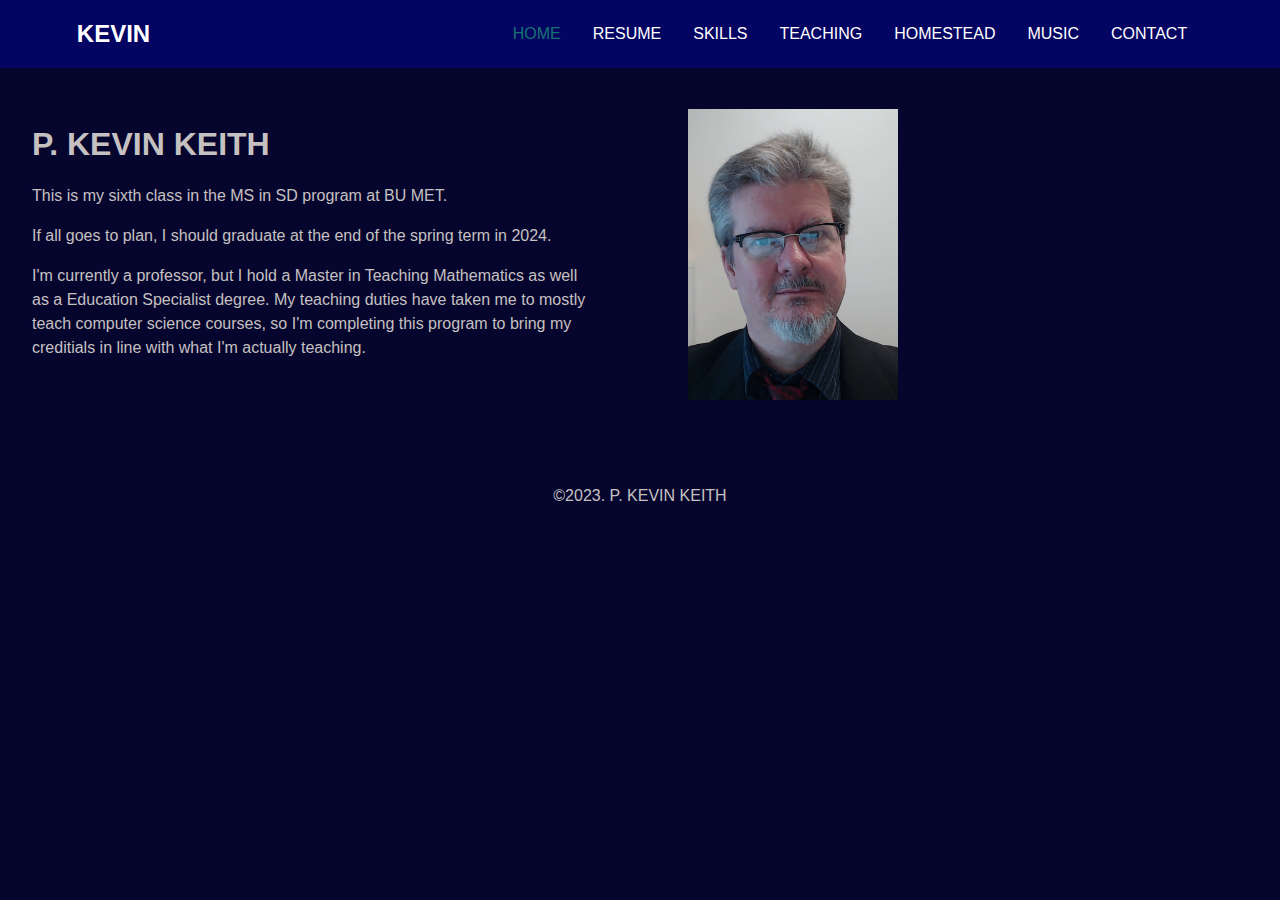
<file: index.html>
<!DOCTYPE html>
<html lang="en">
<head>
    <meta charset="UTF-8">
    <meta name="viewport" content="width=device-width, initial-scale=1.0">
    <!-- fontawesome cdn -->
    <link rel="stylesheet" href="https://cdnjs.cloudflare.com/ajax/libs/font-awesome/5.15.1/css/all.min.css" integrity="sha512-+4zCK9k+qNFUR5X+cKL9EIR+ZOhtIloNl9GIKS57V1MyNsYpYcUrUeQc9vNfzsWfV28IaLL3i96P9sdNyeRssA==" crossorigin="anonymous" />
    <link href="./css/globals.css" rel="stylesheet">
    <link href="./css/style.css" rel="stylesheet">
    <script src="./js/nav-script.js" defer></script>
    <title>Kevin Keith</title>
</head>
<body>
    <nav class = "nav"></nav>
    <main>
        <section class="two-column container">
            <div class="column">
                <div class="left">
                    <h1>P. Kevin Keith</h1>
                    <p>
                        This is my sixth class in the MS in SD program at BU MET.
                    </p>
                    <p>
                        If all goes to plan, I should graduate at the end of the spring term in 2024.
                    </p>
                    <p>
                        I'm currently a professor, but I hold a Master in Teaching Mathematics as well as a Education
                        Specialist degree.
                        My teaching duties have taken me to mostly teach computer science courses, so I'm completing this
                        program to bring my creditials in line with what I'm actually teaching.
                    </p>
                </div>
    
    
                <div class="right">
                    <div class="img-border">
                        <figure class="home-img">
                            <img src="images/headshot.png" alt="Headshot of Kevin Keith">
                        </figure>
                    </div>
                </div>
            </div>
        </section>
    </main>

    <footer>&copy;2023.  P. Kevin Keith</footer>
</body>
</html>
</file>
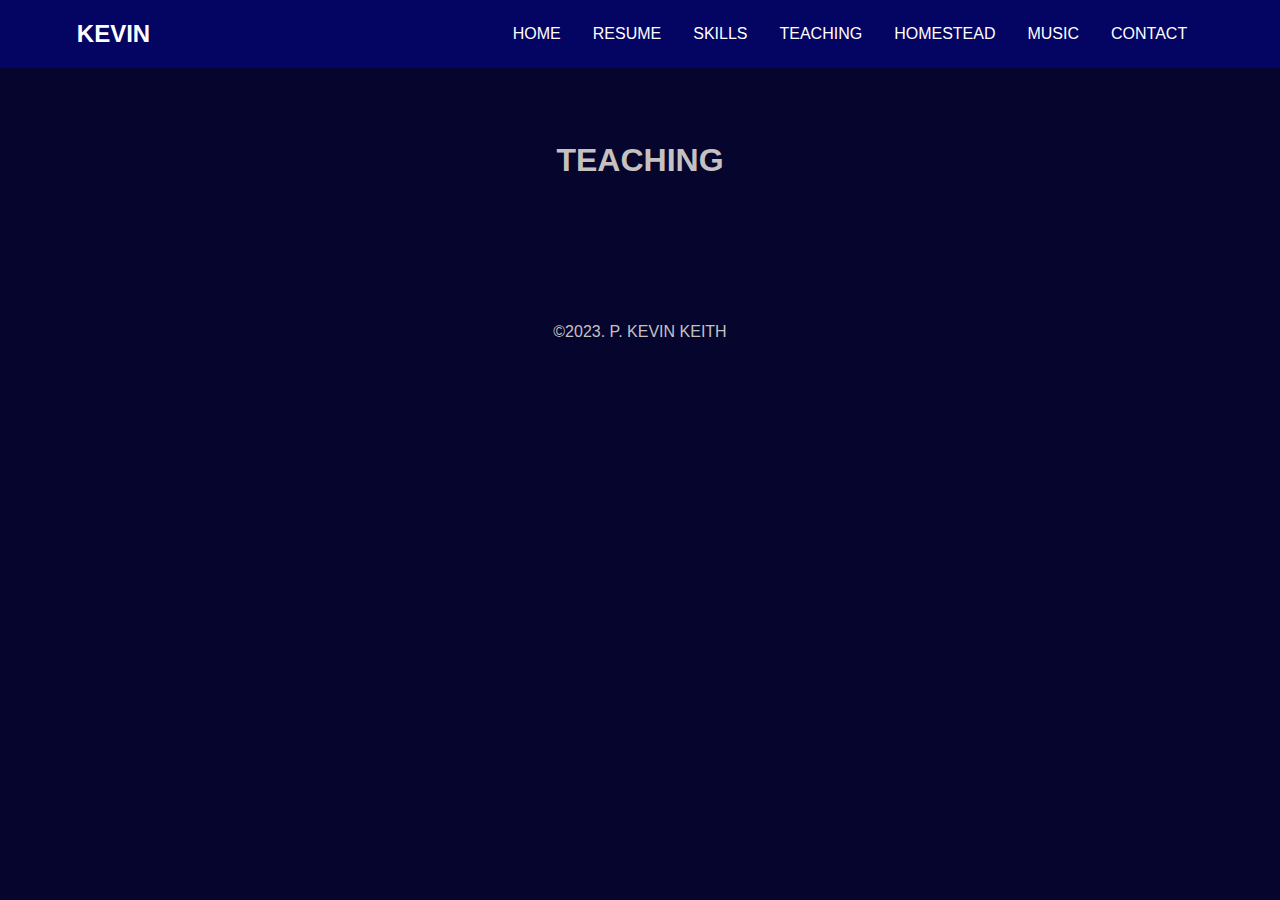
<file: pages/about.html>
<!DOCTYPE html>
<html lang="en">
    <head>
        <meta charset="UTF-8">
        <meta name="viewport" content="width=device-width, initial-scale=1.0">
        <!-- fontawesome cdn -->
        <link rel="stylesheet" href="https://cdnjs.cloudflare.com/ajax/libs/font-awesome/5.15.1/css/all.min.css" integrity="sha512-+4zCK9k+qNFUR5X+cKL9EIR+ZOhtIloNl9GIKS57V1MyNsYpYcUrUeQc9vNfzsWfV28IaLL3i96P9sdNyeRssA==" crossorigin="anonymous" />
        <link href="../css/globals.css" rel="stylesheet">
        <link href="../css/style.css" rel="stylesheet">
        <script src="../js/nav-script.js" defer></script>
        <title>Kevin Keith</title>
    </head>
    <body>
        <nav class = "nav"></nav>
        <main>
            <section class="teaching container">
                <div class="teaching">
                    <h1>Teaching</h1>
                </div>

               
            </section>

        
        </main>
        <footer>&copy;2023.  P. Kevin Keith</footer>
        
        
    </body>
</html>
</file>
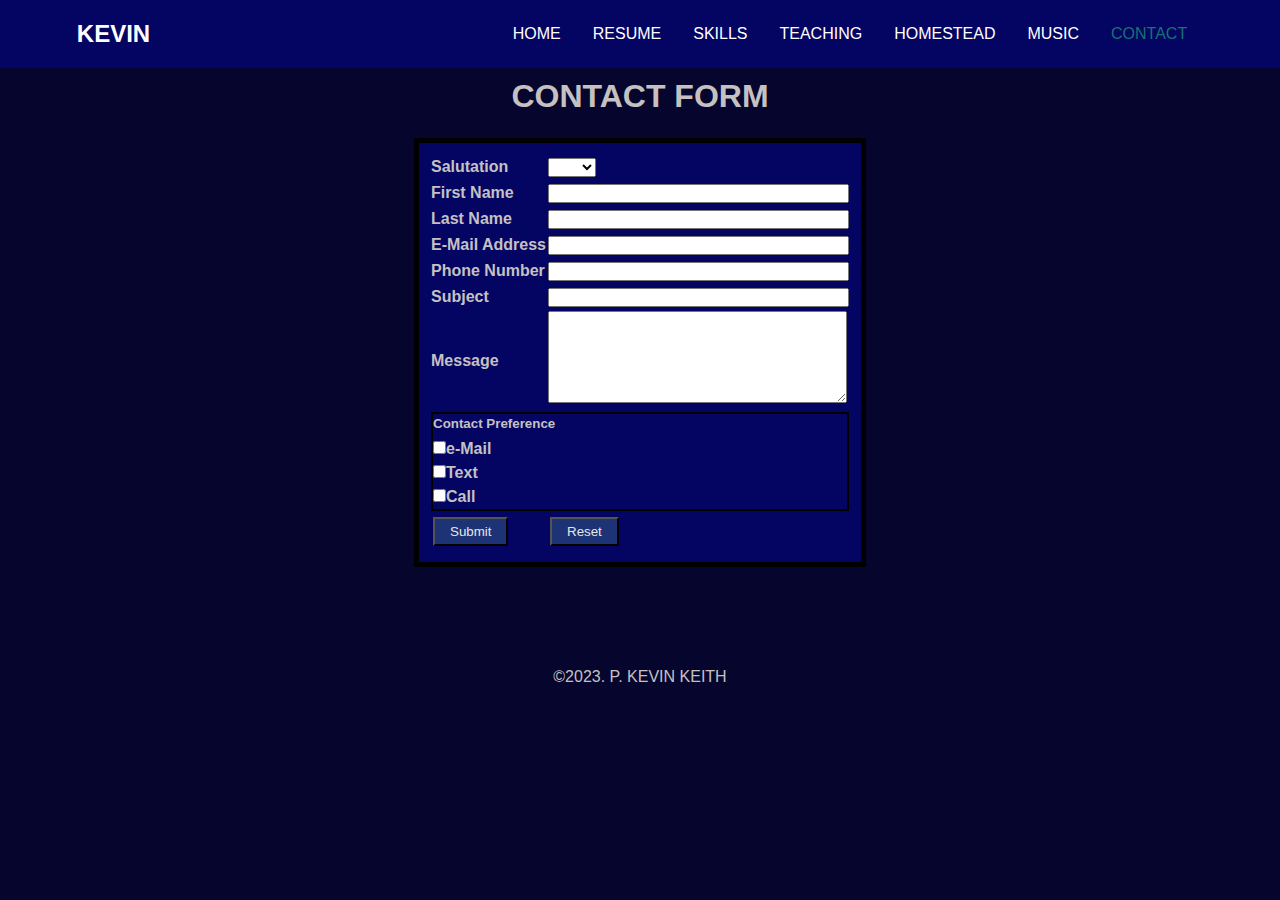
<file: pages/contact.html>
<!DOCTYPE html>
<html lang="en">

<head>
    <meta charset="UTF-8">
    <meta name="viewport" content="width=device-width, initial-scale=1.0">
    <!-- fontawesome cdn -->
    <link rel="stylesheet" href="https://cdnjs.cloudflare.com/ajax/libs/font-awesome/5.15.1/css/all.min.css"
        integrity="sha512-+4zCK9k+qNFUR5X+cKL9EIR+ZOhtIloNl9GIKS57V1MyNsYpYcUrUeQc9vNfzsWfV28IaLL3i96P9sdNyeRssA=="
        crossorigin="anonymous">
    <link href="../css/globals.css" rel="stylesheet">
    <link href="../css/style.css" rel="stylesheet">
    <script src="../js/nav-script.js" defer></script>
    <script src="../js/formValidate.js"></script>
    <title>Kevin Keith</title>
</head>

<body>
    <nav class="nav"></nav>
    <main>
        <section class="contact container">
            <div class="title">
                <h1>Contact Form</h1>
            </div>
            <section id="contact_form">

                <form id="contactForm" action="https://www.professorkeith.com/term_project_keith/php/submitContactForm.php" method="POST" novalidate
                    onsubmit="return validateForm();">
                    <table class="contact-form">
                        <tr>
                            <td><label for="salutation">Salutation</label></td>
                            <td><select name="salutation" id="salutation">
                                    <option>&nbsp;</option>
                                    <option>Mrs.</option>
                                    <option>Mr.</option>
                                    <option>Ms.</option>
                                    <option>Dr.</option>
                                </select></td>
                        </tr>
                        <tr>
                            <td><label for="firstName">First Name</label></td>
                            <td><input type="text" id="firstName" name="firstName" size="40" title="Enter first name"
                                    required></td>
                        </tr>
                        <tr>
                            <td><label for="lastName">Last Name</label></td>
                            <td><input type="text" id="lastName" name="lastName" size="40" title="Enter last name"
                                    required></td>
                        </tr>
                        <tr>
                            <td><label for="email">E-Mail Address</label></td>
                            <td><input type="text" id="email" name="email" title="Must be of the form: x@y.z" size="40"
                                    required></td>
                        </tr>
                        <tr>
                            <td><label for="phone">Phone Number</label></td>
                            <td><input type="text" id="phone" name="phone" size=40
                                    title="Must be of the form 111-222-3333" required></td>
                        </tr>


                        <tr>
                            <td><label for="subject">Subject</label></td>
                            <td><input type="text" id="subject" name="subject" size=40 required></td>
                        </tr>
                        <tr>
                            <td><label for="message">Message</label></td>
                            <td><textarea name="message" id="message" rows="6" cols="38" required></textarea></td>
                        </tr>


                        <tr>
                            <td colspan="2" class="groupBorder">
                                <div class="groupTitle">Contact Preference</div>
                                <input type="checkbox" name="by_mail" value="by_mail">e-Mail <br>
                                <input type="checkbox" name="by_text" value="by_text">Text <br>
                                <input type="checkbox" name="by_call" value="by_call">Call

                            </td>
                        </tr>
                        <tr>
                            <!-- <td><input type="submit" value="Submit" onclick="validateForm(event)"></td> -->
                            <td><input type="submit" value="Submit"></td>
                            <td><input type="reset" value="Reset" onclick="resetForm(event)"></td>
                        </tr>

                    </table>
                    <div class="error-message" id="error-message"></div> <br>
                </form>

            </section>
        </section>
    </main>
    <footer>&copy;2023. P. Kevin Keith</footer>


</body>

</html>
</file>
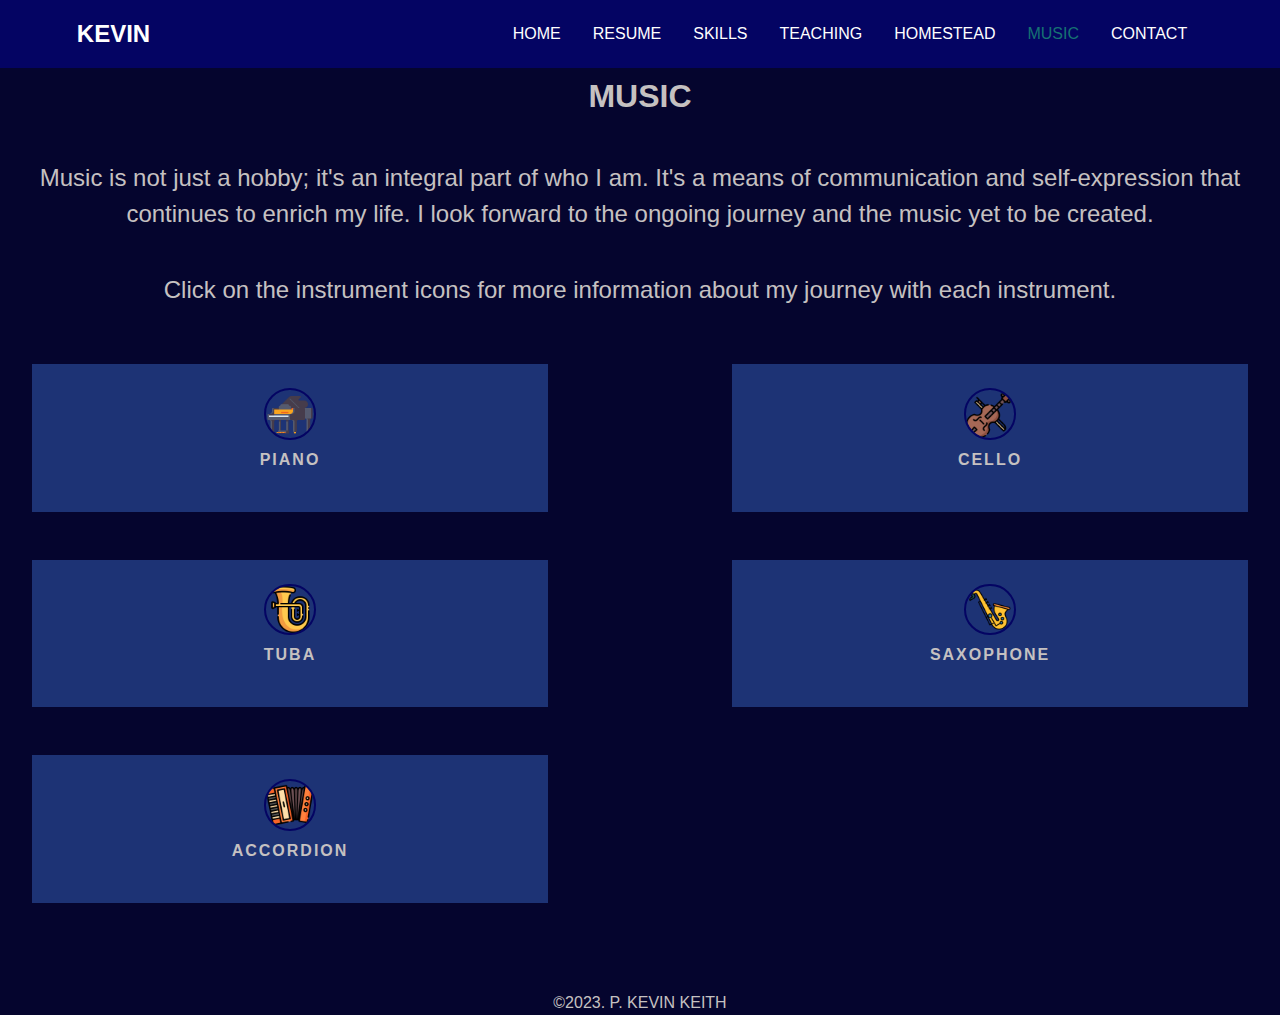
<file: pages/music.html>
<!DOCTYPE html>
<html lang="en">
    <head>
        <meta charset="UTF-8">
        <meta name="viewport" content="width=device-width, initial-scale=1.0">
        <!-- fontawesome cdn -->
        <link rel="stylesheet" href="https://cdnjs.cloudflare.com/ajax/libs/font-awesome/5.15.1/css/all.min.css" integrity="sha512-+4zCK9k+qNFUR5X+cKL9EIR+ZOhtIloNl9GIKS57V1MyNsYpYcUrUeQc9vNfzsWfV28IaLL3i96P9sdNyeRssA==" crossorigin="anonymous" />
        <link href="../css/globals.css" rel="stylesheet">
        <link href="../css/style.css" rel="stylesheet">
        <script src="../js/nav-script.js" defer></script>
        <script src="../js/music.js" defer></script>
        <title>Kevin Keith</title>
    </head>
    <body>
        <nav class = "nav"></nav>
        <main>
            <section class = "music container">
                <div class = "title">
                    <h1>Music</h1>
                </div>

                <p class="text">Music is not just a hobby; it's an integral part of who I am. It's a means of communication and self-expression that continues to enrich my life. I look forward to the ongoing journey and the music yet to be created.</p>
                <p class = "text">Click on the instrument icons for more information about my journey with each instrument.</p>
                <div class = "instruments">
                <div class="row">
                    <div class = "item">
                        <img src="../images/grand-piano.png" alt="grand piano" class="image" id="piano">
                        <h2>Piano</h2>
                        <div class = "small_text">
                            <p id="piano_text" style = "display:none">I began my musical journey at the age of 7 with piano lessons, which laid the foundation for my musical exploration. <br>
                            I have served as the accompanist for many local choirs and instrumental groups.
                            <br>
                           On an international scale, I served as the principal accompanist for the Gibraltar National Choir, immersing myself in diverse musical traditions. Additionally, I had the privilege of playing the organ at a European cathedral for the Church of England.</p>
                        </div>
                    </div>
                </div>
                <div class="row">
                    <div class = "item">
                        <img src="../images/cello.png" alt="cello" class="image" id="cello">
                        <h2>Cello</h2>
                        <div class = "small_text">
                            <p id="cello_text" style = "display:none">I started playing the cello as an adult.
                            <br>
                        It's an instrument that I always gravitated to because of it's deep sonorous tone. </p>
                        </div>
                    </div>
                </div>
                <div class="row">
                    <div class = "item">
                        <img src="../images/tuba.png" alt="tuba" class="image" id="tuba">
                        <h2>Tuba</h2>
                        <div class = "small_text">
                            <p id="tuba_text" style = "display:none">Tuba is my newest instrument.  I played the euphonium in a town band, but the tuba player retired and they needed another player.</p>
                        </div>
                    </div>
                </div>
                <div class="row">
                    <div class = "item">
                        <img src="../images/saxophone.png" alt="saxophone" class="image" id="sax">
                        <h2>Saxophone</h2>
                        <div class = "small_text">
                            <p id="sax_text" style = "display:none">I played saxophone all through middle and high school.  I played baritone saxophone for a while with a sax quartet, but they all moved away so I sold the sax.  I still own a soprano saxphone.</p>
                        </div>
                    </div>
                </div>
                <div class="row">
                    <div class = "item">
                        <img src="../images/accordion.png" alt="accordion" class="image" id="accordion">
                        <h2>Accordion</h2>
                        <div class = "small_text">
                            <p id="accordion_text" style = "display:none">I took up accordion when I taught at a public high school.  They needed an accordion for the school musical and I needed another excuse to buy an instrument.</p>
                        </div>
                    </div>
                </div>
                </div>


            </section>
            
        </main>

        <footer>&copy;2023.  P. Kevin Keith</footer>
        
        
    </body>
</html>
</file>
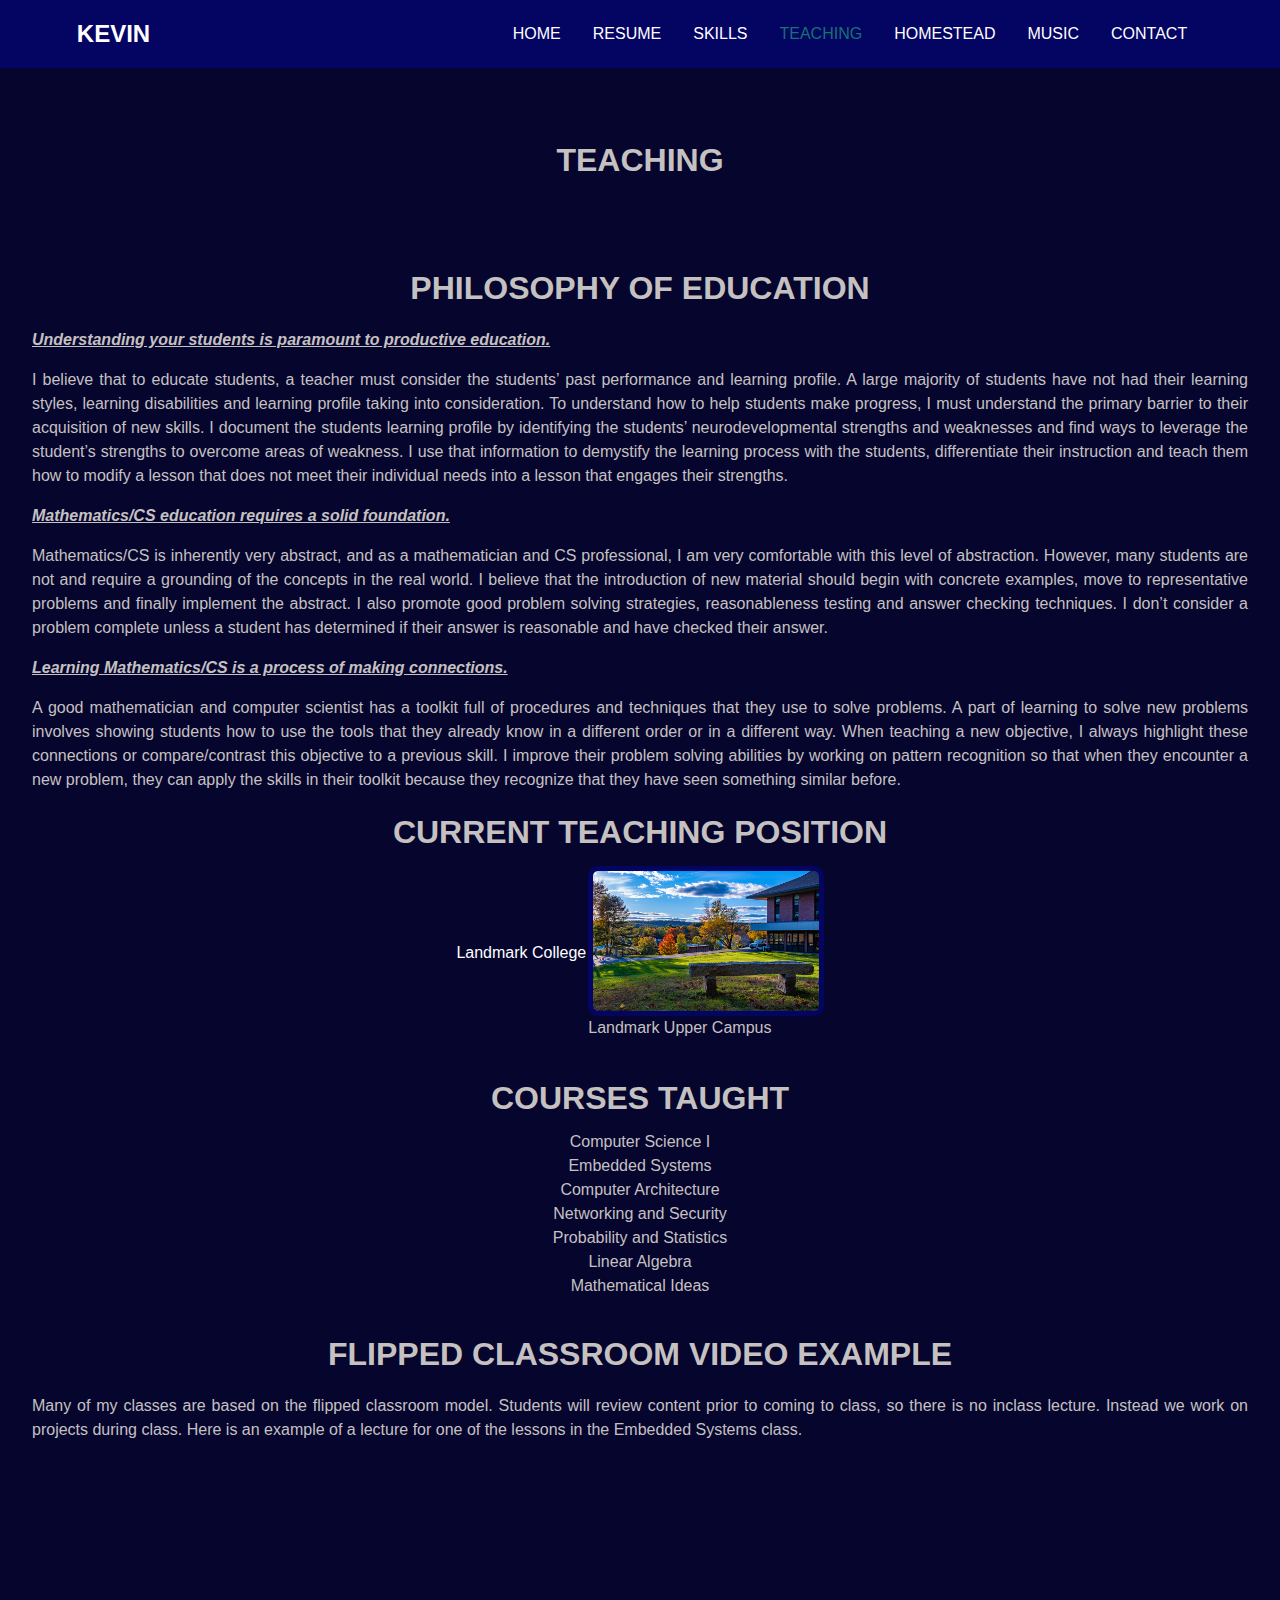
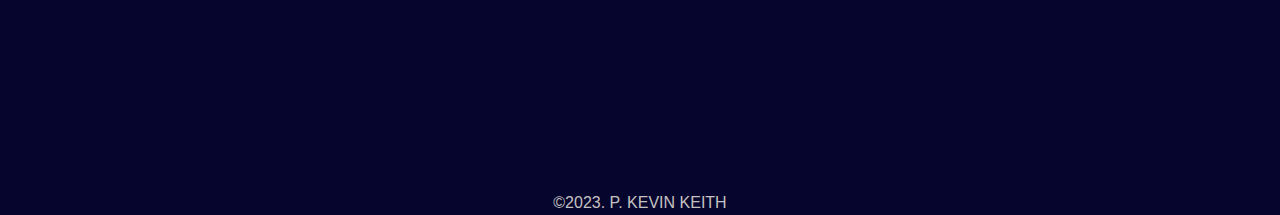
<file: pages/teaching.html>
<!DOCTYPE html>
<html lang="en">

<head>
    <meta charset="UTF-8">
    <meta name="viewport" content="width=device-width, initial-scale=1.0">
    <!-- fontawesome cdn -->
    <link rel="stylesheet" href="https://cdnjs.cloudflare.com/ajax/libs/font-awesome/5.15.1/css/all.min.css"
        integrity="sha512-+4zCK9k+qNFUR5X+cKL9EIR+ZOhtIloNl9GIKS57V1MyNsYpYcUrUeQc9vNfzsWfV28IaLL3i96P9sdNyeRssA=="
        crossorigin="anonymous" />
    <link href="../css/globals.css" rel="stylesheet">
    <link href="../css/style.css" rel="stylesheet">
    <script src="../js/nav-script.js" defer></script>
    <title>Kevin Keith</title>
</head>

<body>
    <nav class="nav"></nav>
    <main>
        <section class="teaching container">
            <div class="teaching">
                <h1>Teaching</h1>
            </div>
            <article>
                <h1>Philosophy of Education</h1>
                <h2>Understanding your students is paramount to productive education.</h2>
                <p>
                    I believe that to educate students, a teacher must consider the students’ past performance and
                    learning profile. A large majority of students have not had their learning styles, learning
                    disabilities and learning profile taking into consideration. To understand how to help students make
                    progress, I must understand the primary barrier to their acquisition of new skills. I document the
                    students learning profile by identifying the students’ neurodevelopmental strengths and weaknesses
                    and find ways to leverage the student’s strengths to overcome areas of weakness. I use that
                    information to demystify the learning process with the students, differentiate their instruction and
                    teach them how to modify a lesson that does not meet their individual needs into a lesson that
                    engages their strengths.
                </p>
                <h2>Mathematics/CS education requires a solid foundation.</h2>
                <p>
                    Mathematics/CS is inherently very abstract, and as a mathematician and CS professional, I am very
                    comfortable with this level of abstraction. However, many students are not and require a grounding
                    of the concepts in the real world. I believe that the introduction of new material should begin with
                    concrete examples, move to representative problems and finally implement the abstract. I also
                    promote good problem solving strategies, reasonableness testing and answer checking techniques. I
                    don’t consider a problem complete unless a student has determined if their answer is reasonable and
                    have checked their answer.
                </p>
                <h2>Learning Mathematics/CS is a process of making connections.</h2>
                <p>
                    A good mathematician and computer scientist has a toolkit full of procedures and techniques that
                    they use to solve problems. A part of learning to solve new problems involves showing students how
                    to use the tools that they already know in a different order or in a different way. When teaching a
                    new objective, I always highlight these connections or compare/contrast this objective to a previous
                    skill. I improve their problem solving abilities by working on pattern recognition so that when they
                    encounter a new problem, they can apply the skills in their toolkit because they recognize that they
                    have seen something similar before.
                </p>
            </article>

            <section class="Landmark">
                <h1>Current Teaching Position</h1>
                <table class="img-and-link">
                    <tr>
                        <td><a href="http://www.landmark.edu">Landmark College</a></td>
                        <td>
                            <figure>
                                <img src="../images/LandmarkCollege.jpg" height="150" id="Landmark"
                                    alt="Picture of the Landmark College campus on a clear fall day.  The images was taken on the upper campus and looks down on the lower campus">
                                <figcaption>Landmark Upper Campus</figcaption>
                            </figure>
                        </td>
                    </tr>
                </table>
                <br>
                <h1>Courses Taught</h1>
                <ul class = "courses">
                    <li>Computer Science I</li>
                    <li>Embedded Systems</li>
                    <li>Computer Architecture</li>
                    <li>Networking and Security</li>
                    <li>Probability and Statistics</li>
                    <li>Linear Algebra</li>
                    <li>Mathematical Ideas</li>
                </ul>
                <br>
                <h1>Flipped Classroom Video Example</h1>
                <p>Many of my classes are based on the flipped classroom model.  Students will review content prior to coming to class, so there is no inclass lecture.  
                    Instead we work on projects during class.  Here is an example of a lecture for one of the lessons in the Embedded Systems class.</p>
                    <iframe id="LandmarkVideo" src="https://player.vimeo.com/video/463119140?h=6bedbac80e&amp;badge=0&amp;autopause=0&amp;quality_selector=1&amp;player_id=0&amp;app_id=58479" width="480" height="270" allow="autoplay; fullscreen; picture-in-picture" title="Lesson 11 Part 1"></iframe>

            </section>

        </section>
    </main>
    <footer>&copy;2023. P. Kevin Keith</footer>


</body>

</html>
</file>
<file: css/globals.css>
/*  Using CSS Custom Properties - see link for more info
https://developer.mozilla.org/en-US/docs/Web/CSS/Using_CSS_custom_properties*/

:root {
    --arial: 'Arial', sans-serif;
    --helv:  'Helvetica', sans-serif;
    --darkBlue: rgb(5, 5, 46);
    --medBlue: rgb(4, 4, 99);
    --lightBlue: lightBlue;
    --royalBlue: rgb(29, 51, 117);
    --cyan: rgb(22, 114, 114);
    --trans: all 0.4s ease;
}

*{
    box-sizing: border-box;
    padding: 0;
    margin: 0;
    font-family: var(--helv);
}

body{
    color: rgb(197, 193, 193);
    line-height: 1.5;
    background: var(--darkBlue);
    overflow-x: hidden;
}

a{
    color: white;
    text-decoration: none;
}

img{
    width: 100%;
    display: block;
}

ul li{
    list-style-type: none;
}

h1, h2, h3, h4, h5, h6, p{
    padding: 0.5rem 0;
}

.text{
    font-size: 1.5rem;
    color: rgb(197, 193, 193);
    line-height: 1.5;
}
</file>
<file: css/style.css>
.nav{
    position:fixed;
    width: 100%;
    top: 0;
    left: 0;
    background: var(--medBlue);
    z-index: 9999;
}

.nav-display {
    width: 90vw;
    margin: 0 auto;
}

.nav-holder{
    display: flex;
    justify-content: space-between;
    padding: 1rem 0;
}

.nav-home{
    text-transform: uppercase;
    font-family: var(--arial);
    font-size: 1.5rem;
    font-weight: 600;
    cursor: pointer;
}

.nav-home:hover{
    opacity: .8;
}

.nav-button{
    border:none;
    font-size: 1.5rem;
    background: none;
    color: white;
    cursor: pointer;
    /*outline: none;
    transition: var(--tran);*/
}

.nav-button:hover{
    opacity: 0.8;
}

.nav-menu{
    height: 0;
    overflow: hidden;
    transition: none;
} 

.nav-li{
    text-align: center;
    position: relative;
}

.nav-li::after{
    content: "";
    position: absolute;
    bottom: 4px;
    left: 50%;
    transform: translate(-50%);
    border-radius: 5px;
    width: 0;
    height: 2px;
    background: var(--cyan);
    transition: var( --trans);
}

.nav-li:hover::after{
    width: 100px;
}

.active-item .nav-a{
    color: var(--cyan);
}

.nav-a{
    text-transform: uppercase;
    font-size: 1.2rem;
    transition: var(--trans);
}

.nav-a:hover{
    color: var(--cyan);
}

.showNav{
    height: 250px;
}

.two-column{
    padding: 5rem 0 2.5rem 0;
}

.two-column .column > div{
    height: 300px;
    display: flex;
    flex-direction: column;
    align-items: center;
    border: 2px solid var(--medBlue);
    border-radius: 10px;
    margin: 2rem 0;
}

.two-column .left{
    text-align: center;
}

.two-column .left h1{
    font-size: 2rem;
    font-family: var(--helv);
    text-transform: uppercase;
}

.two-column .right{
    align-items: center;    
}

.home-img{
    position: relative;
    width: 200px;
    height: 260px;
    border-radius: 50%;
    overflow: hidden;
    
}

.img-border{
    background: var(--medBlue);
    width: 210px;
    height: 270px;
    border-radius: 50%;
    display: flex;
    justify-content: center;
    align-items: center;
    transform: translateY(10px);
}

footer{
    text-transform: uppercase;
    text-align: center;
}


/* #### SKILLS PAGE #### */
.skills{
    margin: 2rem;
    padding: 2rem 0 2rem 0;
}

.skills h1{
    text-transform: uppercase;
    text-align: center;
}

.skills > .text{
    margin: 1.5rem auto;
    text-align: center;
}

.skills .row{
    margin: auto;
    max-width: 75%;
}

.skills .item{
    padding: 0.5rem 0;
    margin: 0.3rem 0;
}
.skills .item-text{
    display: flex;
    justify-content: flex-start;
    font-weight: 600;
    font-size: 1.3rem;
    position: relative;
}

.skills .item-text span:last-child{
    position: absolute;
}

.progress{
    margin: 0.8rem 0;
    border-radius: 10px;
    height: 16px;
    width: 100%;
    background-color: var(--royalBlue);
    overflow: hidden;
}
.progress-bar{
    background: var(--cyan);
    height: 100%;
    border-top-right-radius: 2px;
    border-bottom-right-radius: 2px;
}


/* #### Music PAGE #### */
.music{
    margin: 2rem;
    padding: 2rem 0 2rem 0;
}

.music .container {
    display: flex;
    justify-content: center;
    align-items: center;
  }

.music h1{
    text-transform: uppercase;
    text-align: center;
}

.music > .text{
    margin: 1.5rem auto;
    text-align: center;
}

.music > .small_text{
    font-size: small;
    margin: auto;
    text-align: center;
}



.music .item{
    text-align: center;
    padding: 1.5rem 0 2rem 0;
    background: var(--royalBlue);
    margin: 1.5rem 0;
}

.music .item h2{
    text-transform: uppercase;
    font-size: 1rem;
    font-weight: 600;
    letter-spacing: 2px;
    
}

.music .item img{
    margin: auto;
    height: 10%;
    width: 10%;
    border: 2px solid var(--medBlue);
    border-radius: 50%;
}

.music img:hover{
    background-color: blue;
    cursor: pointer;
}

#piano_text{
    display: none;
}

.instrument {
    max-width: 100%;
}

/* Resume Section */
/* #### SKILLS PAGE #### */
.resume{
    margin: 2rem;
    padding: 2rem 0 2rem 0;
}

.resume h1{
    text-transform: uppercase;
    text-align: center;
}

.resume > .text{
    margin: 1.5rem auto;
    text-align: center;
}

/* Contact Section */
.contact{
    margin: 2rem;
    padding: 2rem 0 2rem 0;
}

.contact h1{
    text-transform: uppercase;
    text-align: center;
}

.contact > .text{
    margin: 1.5rem auto;
    text-align: center;
}

.contact #contact_form{
    display: flex;
    justify-content: center;
    align-items: center;
}

.contact table.contact-form{
    margin: 10px;
    border: 5px solid black;
    padding: 10px;
    background-color: var(--medBlue);
    font-weight: bold;
}

.contact div.groupTitle{
    margin-bottom: 3px;
    font-size:smaller;
    font-weight: bold;
}

.contact td.groupBorder{
    border: 2px solid black;
}

.contact input:focus, textarea:focus, select:focus{
    border: 3px solid var(--cyan);
    background-color: beige;
}

.contact input.fieldError:focus {
    border-color: red !important;
}

.contact input[type=submit], input[type=reset]{
    background-color: var(--royalBlue);
    color: rgb(231, 229, 229);
    margin: 4px 2px;
    padding: 5px 15px;
}

.contact .error-message{
    font-weight:initial;
}

.contact .error-message.error{
    color: red;
    font-size: larger;
    font-weight: bold;
    border: 2px solid red;
    background-color: lightgray;
    text-align: center;
}


/* #### Response PAGE #### */
.php_response{
    margin: 2rem;
    padding: 2rem 0 2rem 0;
}

.php_response h1{
    text-transform: uppercase;
    text-align: center;
}

.php_response > .text{
    margin: 1.5rem auto;
    text-align: center;
}

.php_response .response{
    margin: auto;
    border: 2px solid var(--medBlue);
    padding: 2rem;
}

/* Farm Section */
/* #### Music PAGE #### */
.farm{
    margin: 2rem;
    padding: 2rem 0 2rem 0;
}

.farm .farmContent {
    display: flex;
    flex: 1;
    justify-content: center;
    align-items: center;
    border: 2px solid var(--medBlue);
    flex-direction: column;
  }

.farm h1{
    text-transform: uppercase;
    text-align: center;
}

.farm > .text{
    text-align: center;
}

.farm .farmText{
   padding: 10px;
   box-sizing: border-box;
}

.farm .rotateImage{
    max-width: 256px;
    align-items: center;
    justify-content: center;
    padding: 10px;
}

/*  Teaching Section */
.teaching{
    margin: 2rem;
    padding: 2rem 0 2rem 0;
}

.teaching .container {
    display: flex;
    justify-content: center;
    align-items: center;
  }

.teaching h1{
    text-transform: uppercase;
    text-align: center;
}

.teaching h2{
    font-size: medium;
    text-decoration: underline;
    font-style: italic;
}

.teaching p{
    font-size: medium;
    text-align: justify;
}

.teaching .Landmark .img-and-link{
    margin-left: auto;
    margin-right: auto;
}

.teaching img#Landmark{
    border: 5px solid var(--medBlue);
    border-radius: 10px;
}

.teaching .courses{
    text-align: center;
}

.teaching #LandmarkVideo{
    display: inline-block;
    margin: 0 auto;
    width: 100%;
    border: none;   
}


@media screen and (min-width: 992px) {
    .nav-button{
        display: none;
    }

    .nav-display {
        width: 88vw;
    }

    .nav .nav-display{
        display: flex;
        flex-wrap: wrap;
        justify-content: space-between;
        align-items: center;
    }

 
    .nav-ul{
        display: flex;
        justify-content: flex-end;
    }

    .nav-menu{
        height: 100%;
        flex: 1 0 auto;
    }

    .nav-button{
        flex: 0 0 100px;
    }

    .nav-li{
        margin: 0 1rem;
    }

    .nav-a{
        font-size: 1rem;
    }

    

    .two-column .column > div{
        border: none;
        margin: 2em;
        align-items: flex-start;
    }

    .two-column .column{
        display: grid;
        grid-template-columns: repeat(2, 1fr);
        grid-gap: 2rem; 
    }

    .skills .row{
        display: grid;
        grid-template-columns: repeat(2, 1fr);
        grid-gap: 2rem;
    }
    
    .two-column .left{
        text-align: left;
    }

    .home-img{
        width: 100%;
        height: 120%;
        border-radius: unset;
        background: transparent;
        transform: translateY(14px);
    }

    

    .instruments{
        display: flex;
        align-items: flex-start;
        justify-content: space-between;
        flex-wrap: wrap;
    }

    .music .row{
        max-width: 50%;
    }

    .farm .farmContent {
        flex-direction: unset;
      }

      .farm .farmText{
        width: 66%;
     }
     
     .farm .rotateImage{
         width: 33%;
     }

}
</file>
